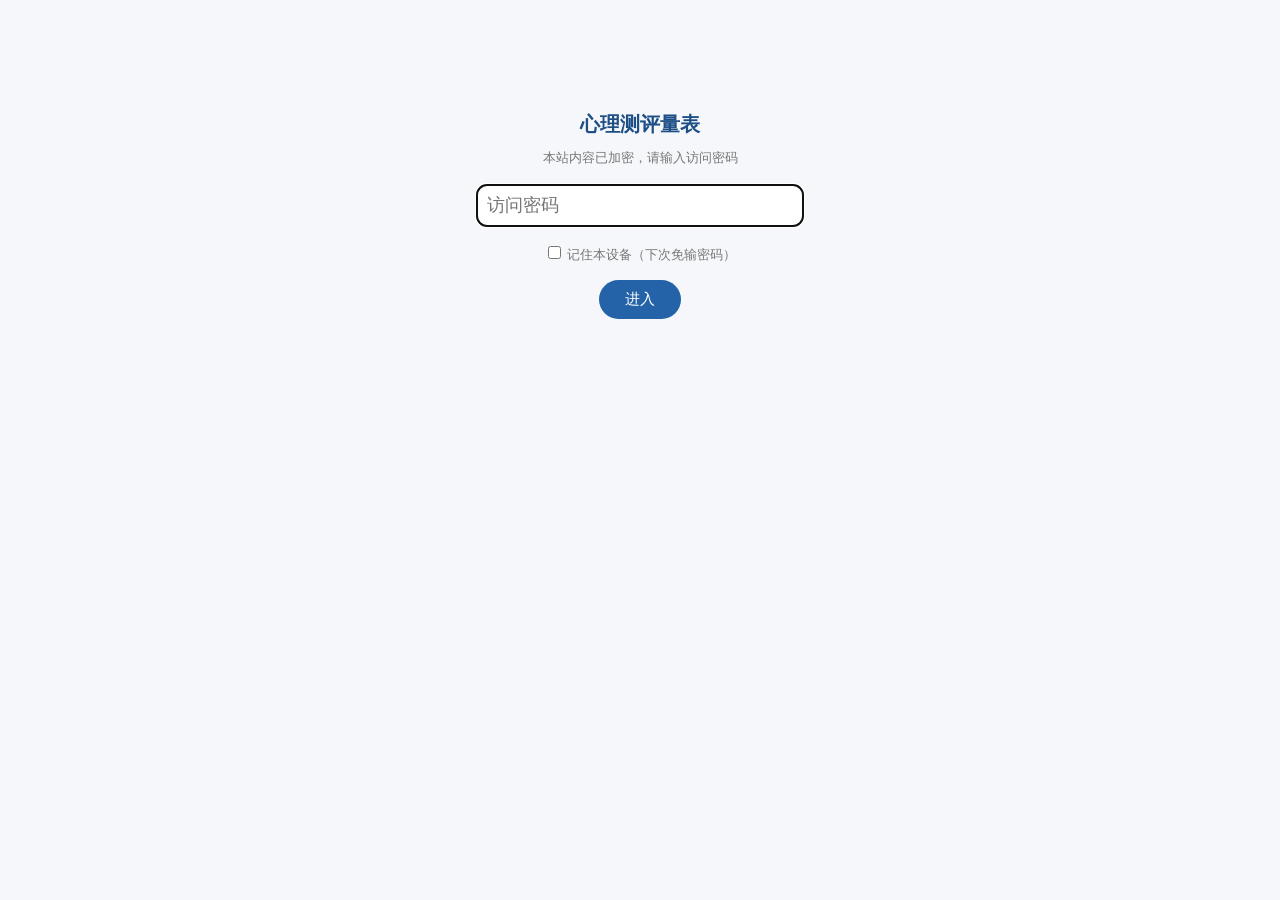
<file: index.html>
<!DOCTYPE html>
<html lang="zh-CN">
<head>
<meta charset="utf-8">
<meta name="viewport" content="width=device-width, initial-scale=1">
<meta name="robots" content="noindex, nofollow">
<meta name="version" content="2.3.1">
<title>心理测评量表</title>
<link rel="icon" href="data:,">
<link rel="stylesheet" href="css/style.css?v=2.3.1">
</head>
<body>
<div class="gate" id="gate" style="display:none">
  <h1>心理测评量表</h1>
  <p>本站内容已加密，请输入访问密码</p>
  <input class="inp" id="pw" type="password" placeholder="访问密码" autocomplete="current-password">
  <label><input type="checkbox" id="rem"> 记住本设备（下次免输密码）</label>
  <button class="btn" id="go">进入</button>
  <div class="err" id="err"></div>
</div>
<noscript><p style="text-align:center;color:#777">需要启用 JavaScript 才能使用本站。</p></noscript>
<script src="js/gate.js?v=2.3.1"></script>
<script src="enc/site.js?v=20261113075729"></script>
<script>XLGATE.boot('index');</script>
</body>
</html>
</file>
<file: css/style.css>
/* 心理测评量表 v2.1.0 */
:root{--c:#2563a8;--c2:#1d4f86;--bg:#f5f7fa;--card:#fff;--t:#333;--t2:#777;--ok:#2e8b57;--mild:#d4a017;--mod:#e07b24;--sev:#c62828;--r:10px}
*{box-sizing:border-box}
html,body{margin:0;padding:0}
body{background:var(--bg);color:var(--t);font:15px/1.65 -apple-system,"PingFang SC","Microsoft YaHei","Segoe UI",sans-serif;-webkit-text-size-adjust:100%}
a{color:var(--c)}
.wrap{max-width:720px;margin:0 auto;padding:0 12px 40px}
.topbar{background:var(--c);color:#fff;display:flex;align-items:center;gap:8px;padding:10px 12px;position:sticky;top:0;z-index:5}
.topbar a{color:#fff;text-decoration:none;font-size:14px}
.topbar .title{flex:1;text-align:center;font-weight:600;font-size:16px;white-space:nowrap;overflow:hidden;text-overflow:ellipsis}
.topbar .side{min-width:56px}
.topbar .side.r{text-align:right}
.hero{text-align:center;padding:18px 8px 6px}
.hero h1{margin:0;font-size:20px;color:var(--c2)}
.hero p{margin:6px 0 0;color:var(--t2);font-size:13px}
.navrow{display:flex;gap:8px;margin:12px 0}
.navrow a{flex:1;text-align:center;padding:8px 0;border-radius:var(--r);background:#fff;border:1px solid #dde3ea;text-decoration:none;font-size:13px;color:var(--c2)}
.cats{display:flex;flex-wrap:wrap;gap:6px;margin:6px 0 4px}
.cats button{border:1px solid #c9d5e3;background:#fff;color:var(--c2);border-radius:16px;padding:4px 12px;font-size:13px;cursor:pointer}
.cats button.on{background:var(--c);color:#fff;border-color:var(--c)}
.sec h2{font-size:15px;margin:18px 0 8px;padding-left:8px;border-left:4px solid var(--c);color:var(--c2)}
.grid{display:grid;grid-template-columns:minmax(0,1fr) minmax(0,1fr);gap:8px}
.grid a{display:flex;flex-direction:column;justify-content:center;min-height:54px;padding:8px 10px;background:var(--card);border-radius:var(--r);text-decoration:none;color:var(--t);box-shadow:0 1px 3px rgba(0,0,0,.06);border:1px solid #e6ebf1;position:relative}
.grid a b{font-size:14px;font-weight:600;color:var(--c2);padding-right:22px}
.grid a small{color:var(--t2);font-size:12px}
.tag-new{position:absolute;top:4px;right:6px;font-size:10px;color:#fff;background:#e0552d;border-radius:6px;padding:0 5px}
.card{background:var(--card);border-radius:var(--r);padding:14px 14px;margin:12px 0;box-shadow:0 1px 3px rgba(0,0,0,.06);border:1px solid #e6ebf1}
.card h3{margin:0 0 6px;font-size:16px;color:var(--c2)}
.meta{display:flex;flex-wrap:wrap;gap:6px 14px;color:var(--t2);font-size:13px;margin:6px 0}
.muted{color:var(--t2);font-size:13px}
.warn{background:#fff7e6;border:1px solid #f5c26b;color:#8a5a00;border-radius:8px;padding:8px 10px;font-size:13px;margin:10px 0}
.crisis{background:#fdecea;border:2px solid var(--sev);color:#7f1d1d;border-radius:10px;padding:12px 14px;margin:12px 0}
.crisis b.big{display:block;font-size:17px;color:var(--sev);margin-bottom:4px}
.crisis .tel{display:block;font-size:16px;font-weight:700;margin:4px 0}
.crisis .tel a{color:var(--sev)}
.btn{display:inline-block;border:none;border-radius:22px;background:var(--c);color:#fff;padding:10px 26px;font-size:15px;cursor:pointer;text-decoration:none;text-align:center}
.btn.ghost{background:#fff;color:var(--c);border:1px solid var(--c)}
.btn.gray{background:#9aa5b1}
.btn:disabled{opacity:.45;cursor:not-allowed}
.btns{display:flex;gap:10px;justify-content:center;flex-wrap:wrap;margin:14px 0}
.prog{height:6px;background:#e3e8ee;border-radius:3px;overflow:hidden;margin:10px 0 4px}
.prog i{display:block;height:100%;background:var(--c);transition:width .2s}
.qhead{display:flex;justify-content:space-between;color:var(--t2);font-size:13px}
.qsec{font-size:13px;color:#fff;background:var(--c2);display:inline-block;padding:1px 8px;border-radius:6px;margin:8px 0 0}
.qtext{font-size:17px;font-weight:600;margin:12px 0 14px;line-height:1.6}
.qhint{font-size:13px;color:var(--t2);margin:-8px 0 12px}
.opts{display:flex;flex-direction:column;gap:9px}
.opt{display:block;width:100%;text-align:left;border:1px solid #d5dde7;background:#fff;border-radius:var(--r);padding:12px 14px;font-size:15px;cursor:pointer;color:var(--t)}
.opt.on{border-color:var(--c);background:#e8f0fa;color:var(--c2);font-weight:600}
.inp{width:100%;font-size:18px;padding:10px;border:1px solid #c9d5e3;border-radius:var(--r)}
.qnav{display:flex;justify-content:space-between;align-items:center;margin-top:18px;gap:8px}
.sheet{display:grid;grid-template-columns:repeat(auto-fill,minmax(38px,1fr));gap:6px;margin-top:10px}
.sheet button{border:1px solid #d5dde7;background:#fff;border-radius:6px;padding:5px 0;font-size:13px;cursor:pointer}
.sheet button.done{background:#dbe8f7;border-color:#a9c3e3}
.sheet button.cur{outline:2px solid var(--c)}
.score{text-align:center;padding:6px 0}
.score .num{font-size:44px;font-weight:700;color:var(--c2);line-height:1.1}
.score .lab{color:var(--t2);font-size:13px}
.lv{display:inline-block;margin-top:6px;padding:3px 14px;border-radius:14px;color:#fff;font-weight:600}
.t-ok{background:var(--ok)}.t-mild{background:var(--mild)}.t-mod{background:var(--mod)}.t-sev{background:var(--sev)}.t-na{background:#8896a5}
table.rt{width:100%;border-collapse:collapse;font-size:14px;margin-top:6px}
table.rt th,table.rt td{border-bottom:1px solid #edf0f4;padding:7px 4px;text-align:left;vertical-align:top}
table.rt th{color:var(--t2);font-weight:500;font-size:13px}
table.rt td.v{white-space:nowrap;font-weight:600}
.dot{display:inline-block;width:9px;height:9px;border-radius:50%;margin-right:4px}
.src{font-size:12px;color:var(--t2);line-height:1.6}
.src li{margin:2px 0}
.toast{position:fixed;left:50%;bottom:70px;transform:translateX(-50%);background:rgba(0,0,0,.78);color:#fff;padding:8px 16px;border-radius:18px;font-size:14px;z-index:20;max-width:86%;text-align:center}
.foot{text-align:center;color:#99a3ad;font-size:12px;margin-top:24px}
.rec{display:flex;justify-content:space-between;gap:8px;border-bottom:1px solid #edf0f4;padding:8px 0;font-size:14px}
.rec span.d{color:var(--t2);font-size:12px;white-space:nowrap}
@media (min-width:640px){.grid{grid-template-columns:repeat(3,minmax(0,1fr))}}

.inp.q{font-size:14px;padding:8px 12px;margin:4px 0 8px;background:#fff}
/* 密码门 */
.gate{max-width:360px;margin:12vh auto 0;padding:0 16px;text-align:center}
.gate h1{font-size:20px;color:var(--c2);margin:0 0 6px}
.gate p{color:var(--t2);font-size:13px;margin:0 0 16px}
.gate .inp{margin-bottom:10px}
.gate label{display:block;font-size:13px;color:var(--t2);margin:6px 0 14px}
.gate .err{color:var(--sev);font-size:13px;min-height:18px;margin:8px 0}
.lockfab{position:fixed;right:10px;bottom:10px;z-index:6;font-size:12px;color:#99a3ad;background:rgba(255,255,255,.9);border:1px solid #e6ebf1;border-radius:14px;padding:3px 10px;text-decoration:none}

/* 图形题（瑞文等）v2.2.0 */
.qimg{text-align:center;margin:0 0 12px}.qimg img{max-width:100%;height:auto;border:1px solid #ddd;border-radius:6px;background:#fff}
.opts.iopts{display:grid;grid-template-columns:repeat(4,1fr);gap:8px}.opts.iopts .opt{padding:6px;text-align:center}.opts.iopts .opt img{display:block;max-width:100%;height:auto;margin:0 auto 4px;background:#fff}.opts.iopts .opt span{font-size:13px}
</file>
